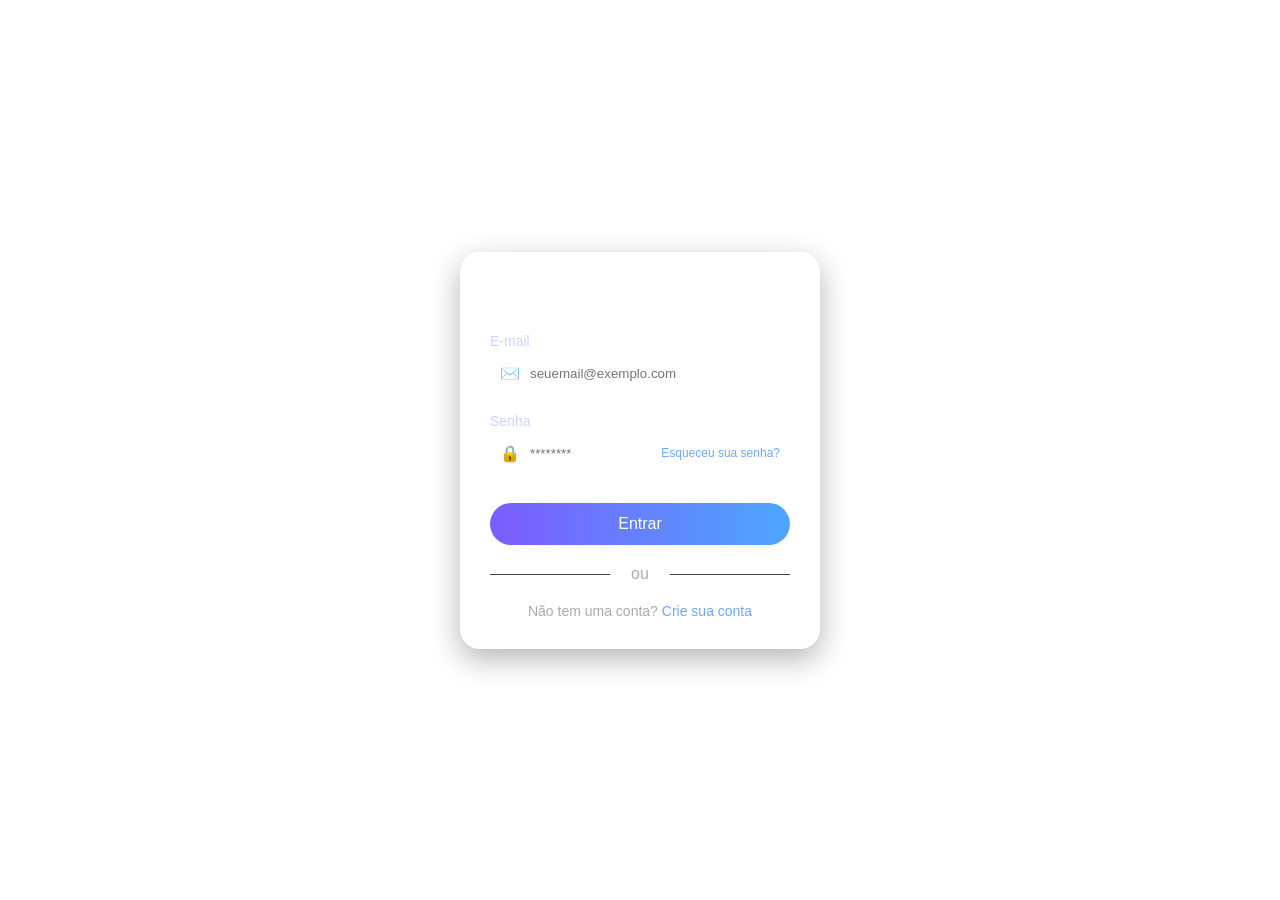
<file: projeto-js/home/index.html>
<!DOCTYPE html>
<html lang="pt-BR">
<head>
  <meta charset="UTF-8">
  <title>Login</title>
  <link rel="stylesheet" href="style.css">
</head>
<body>

  <div class="container">
    <div class="card">
      <h1>Bem-vindo de volta!</h1>

      <div class="input-group">
        <label>E-mail</label>
        <div class="input">
          <span class="icon">✉️</span>
          <input id="email" type="email" placeholder="seuemail@exemplo.com">
        </div>
      </div>

      <div class="input-group" id="input-group">
        <label>Senha</label>
        <div class="input">
          <span class="icon">🔒</span>
          <input id="password" type="password" placeholder="********">
          <a href="#" class="forgot">Esqueceu sua senha?</a>
        </div>
      </div>

      <button onclick="login()" class="btn">Entrar</button>

      <div class="divider">ou</div>

      <p class="signup">
        Não tem uma conta? <a href="#">Crie sua conta</a>
      </p>
    </div>
  </div>

  <script src="app.js"></script>
</body>
</html>
</file>
<file: projeto-js/home/style.css>
* {
  margin: 0;
  padding: 0;
  box-sizing: border-box;
  font-family: "Segoe UI", sans-serif;
}

body {
  height: 100vh;
  background: #0f1b3d;
  display: flex;
  align-items: center;
  justify-content: center;

  background: 
  url('https://wallpapers.com/images/featured/fundo-de-gradiente-azul-07xqmk2r9n9vmxli.jpg')
    no-repeat center center fixed;
  background-size: cover;
}

.container {
  width: 100%;
  max-width: 400px;
  padding: 20px;
}

.card {
  background: rgba(255, 255, 255, 0.05);
  backdrop-filter: blur(10px);
  padding: 30px;
  border-radius: 20px;
  color: #fff;
  box-shadow: 0 10px 30px rgba(0,0,0,0.3);
}

.card h1 {
  text-align: center;
  margin-bottom: 25px;
  font-size: 22px;
}

.input-group {
  margin-bottom: 20px;
}

.input-group label {
  font-size: 14px;
  margin-bottom: 5px;
  display: block;
  color: #cbd5ff;
}

.input {
  position: relative;
  display: flex;
  align-items: center;
  background: rgba(255,255,255,0.08);
  border-radius: 10px;
  padding: 10px;
}

.input input {
  background: transparent;
  border: none;
  outline: none;
  color: #fff;
  width: 100%;
  padding-left: 10px;
}

.icon {
  font-size: 16px;
}

.forgot {
  position: absolute;
  right: 10px;
  font-size: 12px;
  color: #6ea8ff;
  text-decoration: none;
}

.btn {
  width: 100%;
  padding: 12px;
  border: none;
  border-radius: 25px;
  background: linear-gradient(90deg, #7b5cff, #4da6ff);
  color: #fff;
  font-size: 16px;
  cursor: pointer;
  margin-top: 10px;
  transition: 0.3s;
}

.btn:hover {
  opacity: 0.9;
}

.divider {
  text-align: center;
  margin: 20px 0;
  color: #aaa;
  position: relative;
}

.divider::before,
.divider::after {
  content: "";
  height: 1px;
  width: 40%;
  background: #444;
  position: absolute;
  top: 50%;
}

.divider::before {
  left: 0;
}

.divider::after {
  right: 0;
}

.signup {
  text-align: center;
  font-size: 14px;
  color: #aaa;
}

.signup a {
  color: #6ea8ff;
  text-decoration: none;
}

.credenciaisInvalidas{
  color: red;
  margin-top: 2vh;
}
</file>
